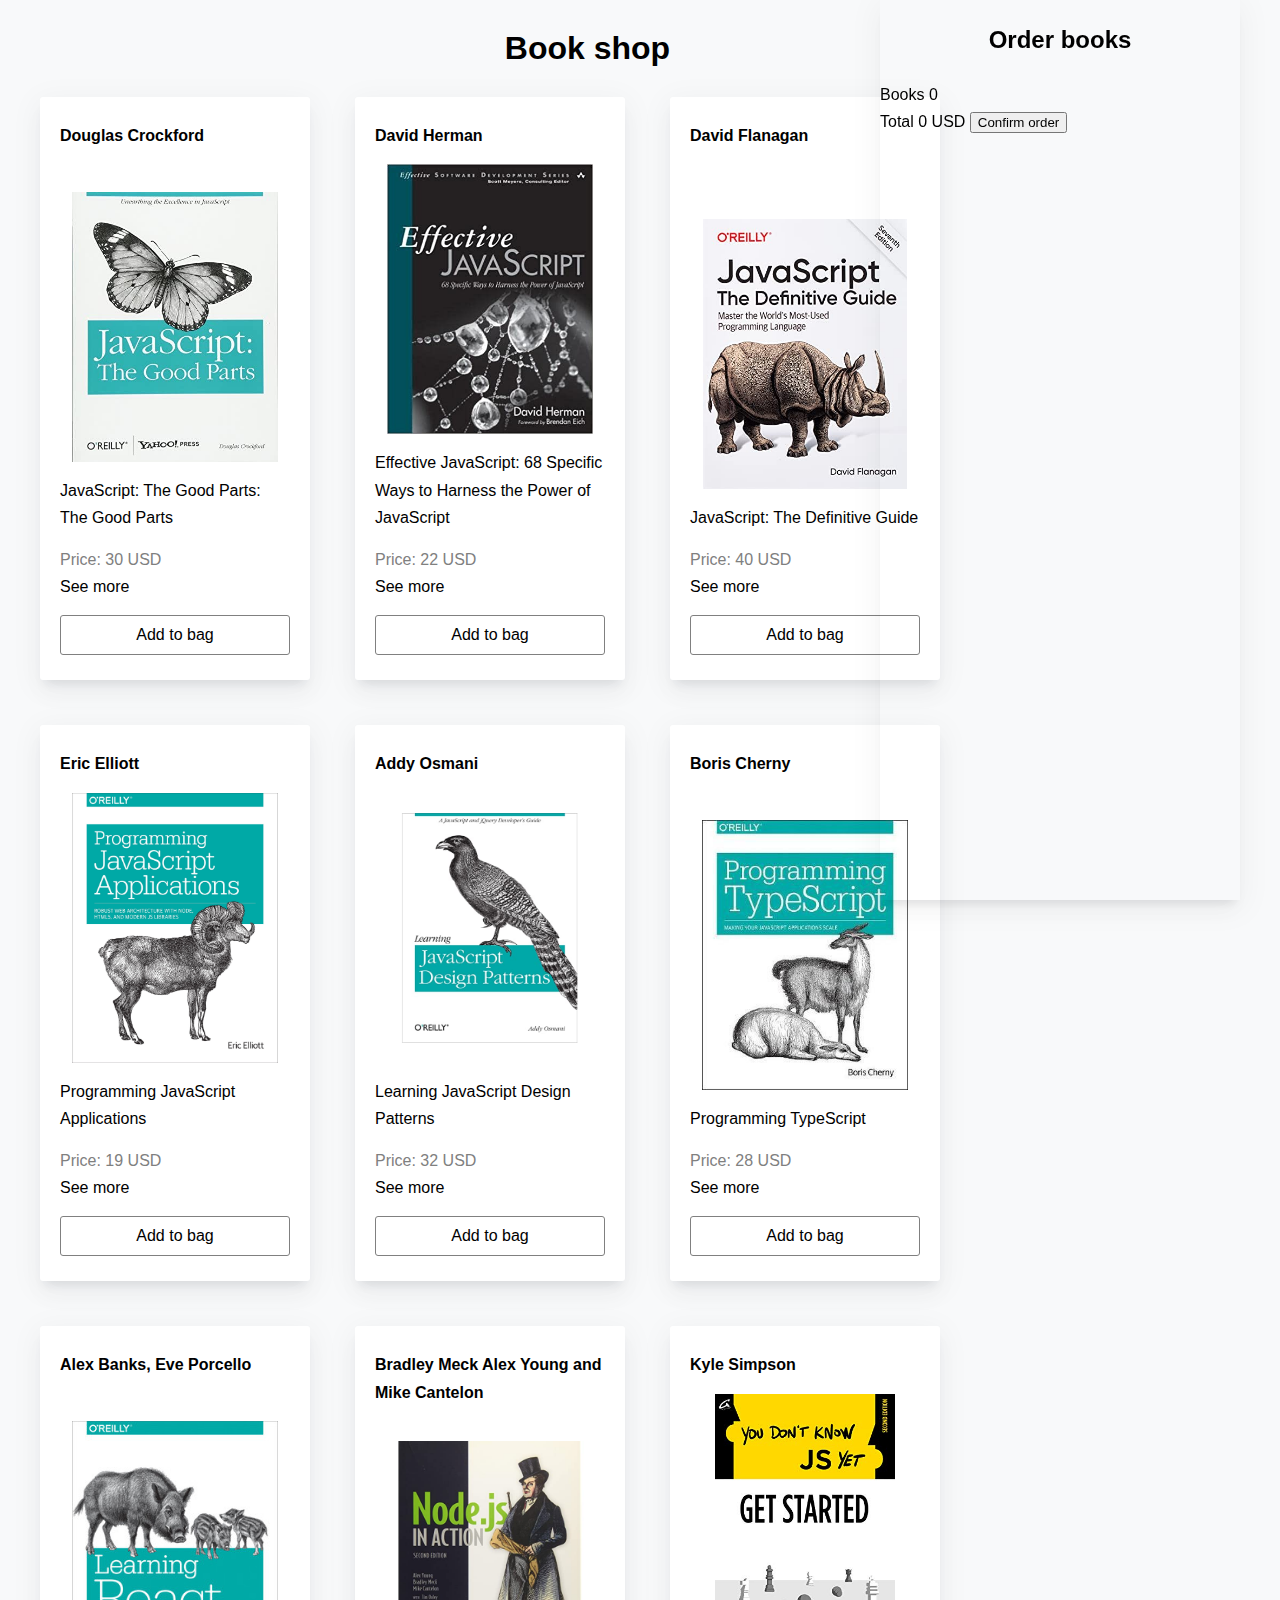
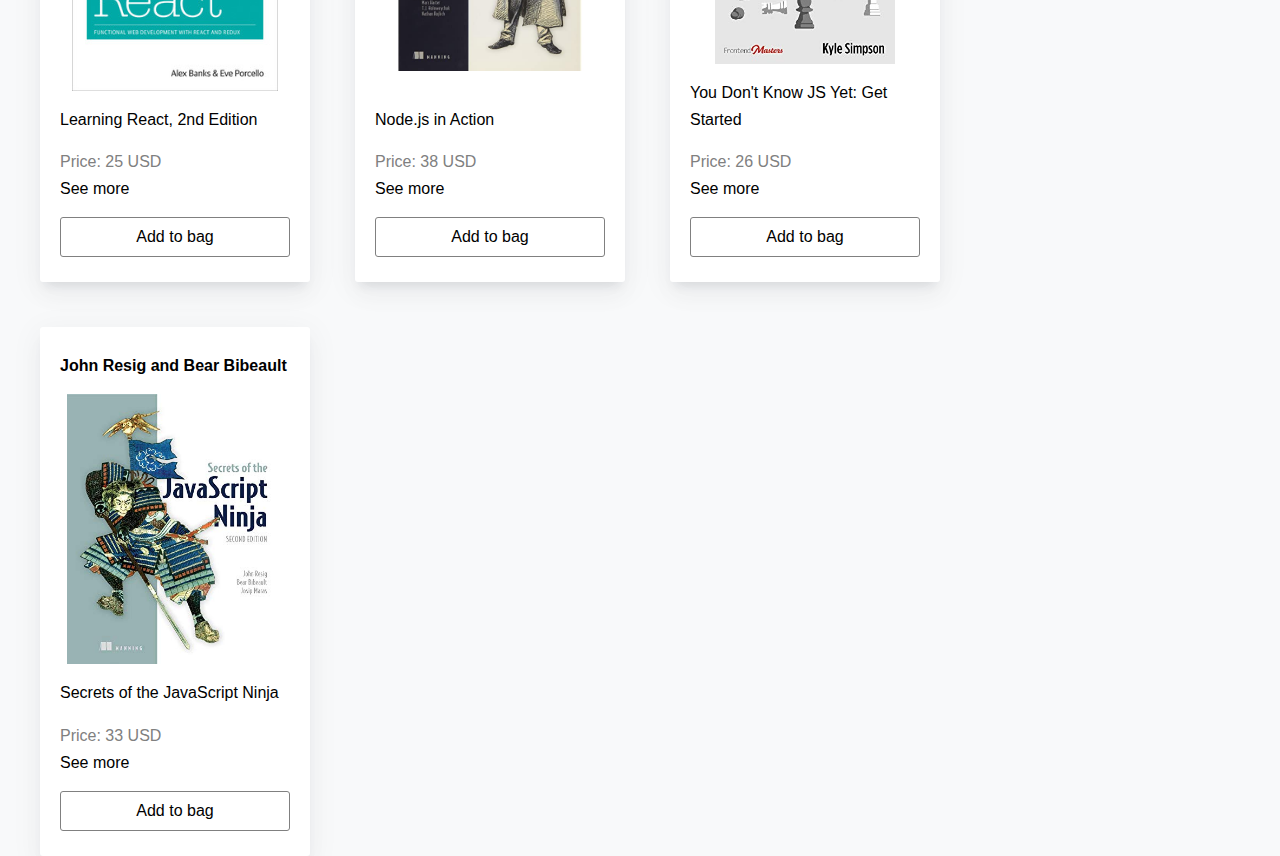
<file: index.html>
<!DOCTYPE html>
<html lang="ru">

<head>
    <meta charset="UTF-8">
    <meta http-equiv="X-UA-Compatible" content="IE=edge">
    <meta name="viewport" content="width=device-width, initial-scale=1.0">
    <title>Book shop</title>
    <link rel="icon" type="image/png" href="img/favicon.png">
    <link rel="stylesheet" href="css/index.css">
</head>

<body>


    <div id="products"></div>
    <div id="shopping"></div>

    <!-- Constants and utils -->
    <script src="constants/root.js"></script>
    <script src="utils/localStorageUtil.js"></script>



    <!-- Products -->
    <script src="components/Products/Products.js"></script>
    <link rel="stylesheet" href="components/Products/Products.css">

    <!-- Shopping -->
    <script src="components/Shopping/Shopping.js"></script>
    <link rel="stylesheet" href="components/Shopping/Shopping.css">

    <!-- Drag and drop -->
    <script src="dragAndDrop/dragAndDrop.js"></script>

    <script src="index.js"></script>

</body>

</html>
</file>
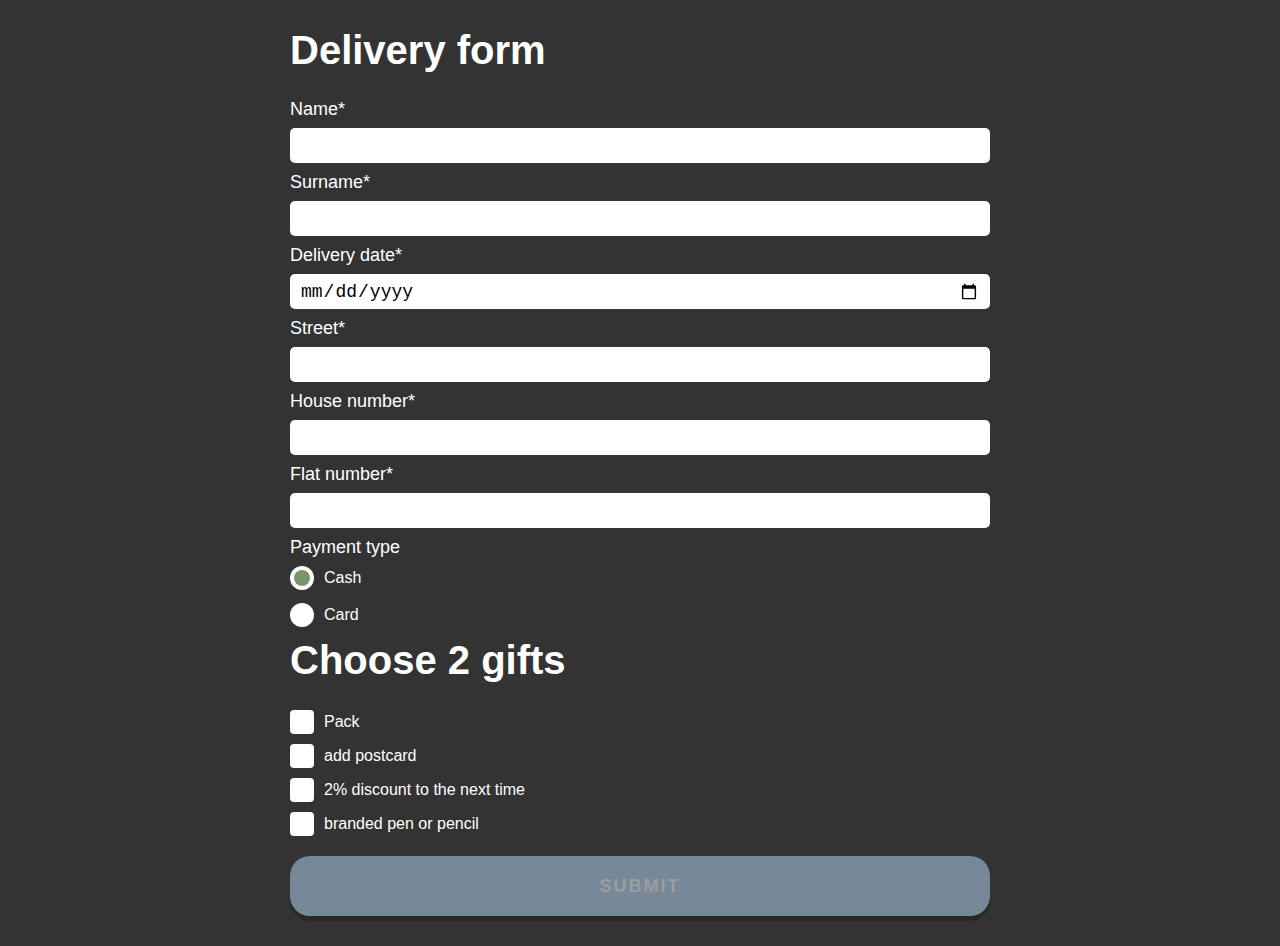
<file: form/index.html>
<!DOCTYPE html>
<html lang="en">

<head>
    <meta charset="UTF-8">
    <meta http-equiv="X-UA-Compatible" content="IE=edge">
    <meta name="viewport" content="width=device-width, initial-scale=1.0">
    <link rel="stylesheet" href="style.css">
    <title>Delivery form</title>
</head>

<body>
    <div class="wrapper">
        <div class="form">
            <form action="#" id="form" class="form__body">
                <div class="form__title">Delivery form</div>
                <div class="form__item">
                    <label for="formName" class="form__label">Name*</label>
                    <input id="formName" type="text" name="name" required minlength="4"  pattern="^[A-Za-z]{4,40}$" title="not less than 4 symbols, strings only, without spaces" class="form__input _req _name">
                </div>
                <div class="form__item pro">
                    <label for="formSurname" class="form__label">Surname*</label>
                    <input id="formSurname" type="text" name="surname" class="form__input _req surname" required minlength="5" pattern="^[A-Za-z]{4,40}$" title="not less than 5 symbols, strings only, without spaces">
                </div>
                <div class="form__item">
                    <label for="formDeliveryDate" class="form__label">Delivery date*</label>
                    <input id="formDeliveryDate" type="date"  name="email" class="form__input _req date">
                </div>
                <div class="form__item">
                    <label for="formStreet" class="form__label">Street*</label>
                    <input id="formStreet" type="text" name="street" class="form__input _req" required minlength="5" pattern="^[\dA-Za-z\s]{5,}$" title="the length not less than 5 symbols, the numbers are allowed">
                </div>
                <div class="form__item">
                    <label for="formHouseNumber" class="form__label">House number*</label>
                    <input id="formHouseNumber" type="text" name="houseNumber" class="form__input _req" required minlength="1" pattern="^\d{1,}$" title="numbers only, positive numbers only">
                </div>
                <div class="form__item">
                    <label for="formFlatNumber" class="form__label">Flat number*</label>
                    <input id="formFlatNumber" type="text" name="flatNumber" class="form__input _req" required minlength="1" pattern="^\d+(-[\d]+)?" title="numbers only, positive numbers only, the dash symbol is allowed">
                </div>
                <div class="form__item">
                    <div class="form__label">Payment type</div>
                    <div class="payment">
                        <div class="payment__item">
                            <input id="formPayCash" checked type="radio" value="cash" name="payment"
                                class="payment__input">
                            <label for="formPayCash" class="payment__label"><span>Cash</span></label>
                        </div>
                        <div class="payment__item">
                            <input id="formPayCard" type="radio" value="card" name="payment" class="payment__input">
                            <label for="formPayCard" class="payment__label"><span>Card</span></label>
                        </div>
                    </div>
                </div>
                <div class="form__item">
                    <div class="form__title">Choose 2 gifts</div>
                    <div class="form__checkbox">
                        <input id="checkboxPack" type="checkbox" name="checkboxGifts" class="checkbox__input">
                        <label for="checkboxPack" class="checkbox__label">Pack</label>
                    </div>
                    <div class="form__checkbox">
                        <input id="checkboxPostcard" type="checkbox" name="checkboxGifts" class="checkbox__input">
                        <label for="checkboxPostcard" class="checkbox__label">add postcard</label>
                    </div>
                    <div class="form__checkbox">
                        <input id="checkboxDiscount" type="checkbox" name="checkboxGifts" class="checkbox__input">
                        <label for="checkboxDiscount" class="checkbox__label"><span>2% discount to the next
                                time</span></label>
                    </div>
                    <div class="form__checkbox">
                        <input id="checkboxPen" type="checkbox" name="checkboxGifts" class="checkbox__input">
                        <label for="checkboxPen" class="checkbox__label"> <span>branded pen or pencil </span></label>
                    </div>
                </div>
                <button type="submit" class="form__button">Submit</button>
        </div>
        </form>

        <script src="script.js"></script>
</body>

</html>
</file>
<file: css/index.css>
:root {
    --color-light: #f8f9fa;
    --color-white: #fff;
    --color-unaccent: #808080;
    --color-medium: #e8e8e8;

    --spacing-small: 10px;
    --spacing-medium: 15px;
    --spacing-large: 30px;
    --spacing-header: 40px;
    --spacing-shopping: 400px;

    --border-radius: 3px;
    --linear-gradient: linear-gradient(to right, #e2f87c, #d6f567, #c8f151, #b9ee38, #a8eb12);
    --box-shadow:
        0 16px 24px 2px rgba(33, 37, 41, .02),
        0 6px 30px 5px rgba(33, 37, 41, .04),
        0 8px 10px -5px rgba(33, 37, 41, .1);


}


* {
    box-sizing: border-box;
}

body {
    display: flex;
    margin: 0;
    padding: 0;
    font-family: sans-serif;
    line-height: 1.7;
    background-color: var(--color-light);
}

img {
    vertical-align: top;
}
</file>
<file: components/Products/Products.css>
.products-container {
    display: grid;
    grid-template-columns: repeat(auto-fit, minmax(250px, 1fr));
    grid-gap: 45px;
    width: 80%;
    max-width: 1200px;
    margin: var(--spacing-header) var(--spacing-shoppin) var(--spacing-large);
}

.products-element {
    display: flex;
    flex-direction: column;
    justify-content: flex-end;
    padding: 25px 20px;
    background-color: var(--color-white);
    border-radius: var(--border-radius);
    box-shadow: var(--box-shadow);
    cursor: grab;
}

h1 {
    text-align: center;
}

.products-element__author {
    margin-bottom: auto;
    font-weight: bold;
}

.products-element__img {
    width: 100%;
    height: 270px;
    margin-top: var(--spacing-medium);
    object-fit: contain;
}

.products-element__title {
    margin-top: var(--spacing-medium);
}

.products-element__price {
    margin-top: var(--spacing-medium);
    color: var(--color-unaccent);
}

.products-element__btn {
    margin-top: var(--spacing-medium);
    padding: var(--spacing-small) var(--spacing-medium);
    border: 1px solid var(--color-unaccent);
    border-radius: var(--border-radius);
    cursor: pointer;
    outline: none;
    background: none;
    font-family: inherit;
    font-size: inherit;
}

.products-element__btn-active {
    border: 1px solid transparent;
    background-image: var(--linear-gradient);
}

.products-element__see-more {
    cursor: pointer;
}

.popup {
    width: 100vw;
    height: 100%;
    z-index: 100;
    background-color: #00000073;
    position: fixed;
    top: 0;
    left: 0;
    opacity: 0;
    visibility: hidden;
}

.popup.open {
    opacity: 1;
    visibility: visible;
}

.popup__body {
    min-height: 100%;
    display: flex;
    align-items: center;
    justify-content: center;
    padding: 30px 10px;
}

.popup__content {
    background-color: #fff;
    color: black;
    max-width: 800px;
    padding: 30px;
    position: relative;
}

.popup__close {
    position: absolute;
    right: 10px;
    top: 10px;
    font-size: 20px;
    color: black;
    text-decoration: none;
    cursor: pointer;
}


.popup__title {
    font-size: 40px;
    margin: 0 0 1em 0;
}
</file>
<file: components/Shopping/Shopping.css>
.shopping {
    width: var(--spacing-shopping);
    height: 100%;
    position: relative;
}
.shopping-contayner {
    display: flex;
    flex-direction: column;
    width: calc( var(--spacing-shopping) - 40px);
    /* height: 100px; */
    height: 100%;

    box-shadow: var(--box-shadow);
    position: fixed;
    top: 0;
    right: 40px;
}
h2 {
    text-align: center;
}

.shopping-bag {
    display: flex;
    flex-direction: column;
    width: 100%;
    height: 80%;
}

.shopping-element {
    display: flex;
    /* flex-wrap: wrap; */
    font-size: small;
    width: calc(var(--spacing-shopping) - 90px);
    height: 200px;
    padding: 25px;
    margin: var(--spacing-medium) auto;
    background-color: var(--color-white);
    border-radius: var(--border-radius);
    box-shadow: var(--box-shadow);
    cursor: auto;
}

.shopping-element__img {
    width: 150px;
    height: 150px;
    margin: 0;
    margin-right: var(--spacing-medium);
}

.shopping-element__description {
    display: flex;
    flex-direction: column;
    justify-content: end;
    position: relative;
}

.shopping-element__close-btn {
    display: block;
    width: 30px;
    height: 30px;
    cursor: pointer;
    background: url(../../img/remove.svg) no-repeat center;
    background-size: contain;
    position: absolute;
    top: 0;
    right: 0;
}
</file>
<file: form/style.css>
* {
    padding: 0;
    margin: 0;
    border: 0;
    box-sizing: border-box;
}

a {
    text-decoration: none;
}

img {
    vertical-align: top;
}

body {
    display: flex;
    justify-content: center;
    margin: 0;
    padding: 0;
    font-family: sans-serif;
    line-height: 1;
    background-color: #333;
}

.wrapper {}

.form {
    width: 700px;
    margin: 0 auto;
    color: white;
    padding: 30px 0;
}

.form__body {}

.form__title {
    font-size: 40px;
    font-weight: 700;
    margin: 0 0 30px 0;
}

.form__item {
    margin: 0 0 10px 0;
}

.form__label {
    font-size: 18px;
    display: block;
    margin: 0 0 10px 0;
}

.form__input {
    height: 35px;
    padding: 0 10px;
    border-radius: 5px;
    width: 100%;
    font-size: 18px;
}

.form__input._error {
    box-shadow: 0 0 25px red;
}


._error-item .form__label::after {
    content: "The field is invalid";
    float: right;
    width: 25%;
    color: red;

}

.payment {
    margin: 10px 0 0 0;
}

.payment__item {
    margin: 0 0 10px 0;
}

.payment__input {
    display: none;
}

.payment__input:checked + .payment__label::after {
    transform: scale(1);
}

.payment__label {
    display: inline-flex;
    font-size: 16px;
    line-height: 140%;
    align-items: center;
    position: relative;
}

.payment__label::before {
    content: "";
    align-self: flex-start;
    flex: 0 0 24px;
    height: 24px;
    background-color: #fff;
    border-radius: 50%;
    margin: 0 10px 0 0;
}

.payment__label::after {
    content: "";
    position: absolute;
    top: 4px;
    left: 4px;
    width: 16px;
    height: 16px;
    background-color: #7a956b;
    border-radius: 50%;
    transform: scale(0);

}




.checkbox__input {
    display: none;
}

.checkbox__input:checked+.checkbox__label::after {
    transform: scale(1);
}

.checkbox__label {
    width: 100%;
    font-size: 16px;
    line-height: 140%;
    display: inline-flex;
    align-items: center;
    margin-bottom: 10px;
    position: relative;
    cursor: pointer;
}

.checkbox__label::before {
    content: "";
    align-self: flex-start;
    flex: 0 0 24px;
    height: 24px;
    background-color: #fff;
    border-radius: 4px;
    margin: 0 10px 0 0;
}

.checkbox__label::after {
    content: "";
    width: 16px;
    height: 16px;
    position: absolute;
    top: 4px;
    left: 4px;
    background-color: #7a956b;
    border-radius: 4px;
    transform: scale(0);
}

.checkbox__label a {
    color: #7a956b;
}

.form__button {
    width: 100%;
    display: flex;
    justify-content: center;
    align-items: center;
    min-height: 60px;
    background-color: #7a956b;
    color: #fff;
    text-transform: uppercase;
    letter-spacing: 2px;
    font-size: 18px;
    font-weight: 700;
    cursor: pointer;
    border-radius: 20px;
    box-shadow: 0 5px 0 #242c20;
    position: relative;
    top: 0;
}

.form__button:hover {
    background-color: #586f4c;
}

.form__button:active {
    top: 3px;
    box-shadow: 0 2px 0 #242c20;
}

.form__button:disabled {
    color: rgb(155, 157, 160);
    cursor: auto;
    background-color: lightslategrey;
}

.form__button:disabled.form__button:active {
    top: 0;
}
</file>
